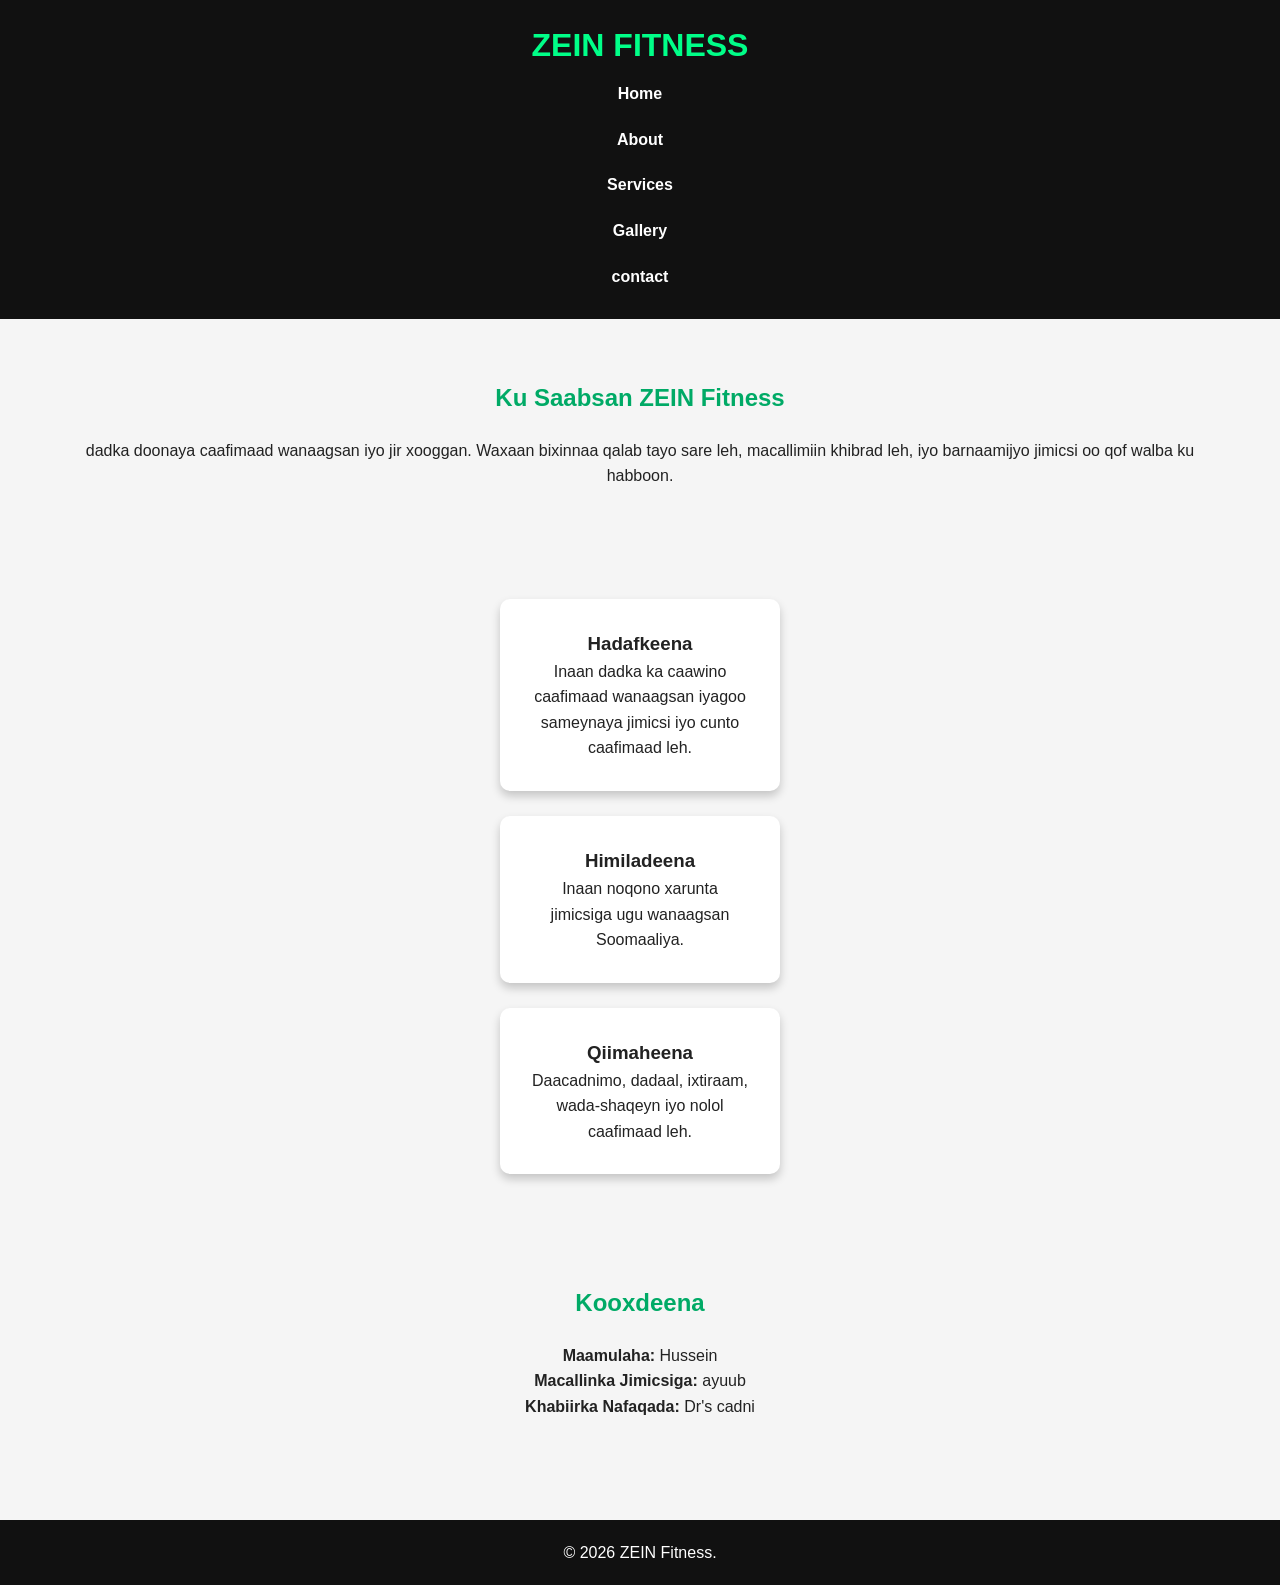
<file: about.html>
<!DOCTYPE html>
<html lang="so">
<head>
    <meta charset="UTF-8">
    <meta name="viewport" content="width=device-width, initial-scale=1.0">
    <title>Nagu Saabsan | ZEIN Fitness</title>

    <link rel="stylesheet" href="style.css">
</head>

<body>

<header>

    <h1>ZEIN FITNESS</h1>

    <nav>

        <ul>

            <li><a href="index.html">Home</a></li>

            <li><a href="about.html">About</a></li>

            <li><a href="services.html">Services</a></li>

            <li><a href="gallery.html">Gallery</a></li>

            <li><a href="contact.html">contact</a></li>

        </ul>

    </nav>

</header>

<div class="about-home">

    <h2>Ku Saabsan ZEIN Fitness</h2>

    <p>
        dadka doonaya caafimaad wanaagsan iyo jir xooggan.
        Waxaan bixinnaa qalab tayo sare leh, macallimiin khibrad leh,
        iyo barnaamijyo jimicsi oo qof walba ku habboon.
    </p>

</div>

<div class="features">

    <div class="box">

        <h3>Hadafkeena</h3>

        <p>
            Inaan dadka ka caawino caafimaad wanaagsan
            iyagoo sameynaya jimicsi iyo cunto caafimaad leh.
        </p>

    </div>

    <div class="box">

        <h3>Himiladeena</h3>

        <p>
            Inaan noqono xarunta jimicsiga ugu wanaagsan
            Soomaaliya.
        </p>

    </div>

    <div class="box">

        <h3>Qiimaheena</h3>

        <p>
            Daacadnimo, dadaal, ixtiraam,
            wada-shaqeyn iyo nolol caafimaad leh.
        </p>

    </div>

</div>

<div class="about-home">

    <h2>Kooxdeena</h2>

    <p><strong>Maamulaha:</strong> Hussein</p>

    <p><strong>Macallinka Jimicsiga:</strong> ayuub</p>

    <p><strong>Khabiirka Nafaqada:</strong> Dr's cadni</p>

</div>

<footer>

    <p>© 2026 ZEIN Fitness.</p>

</footer>

</body>
</html>
</file>
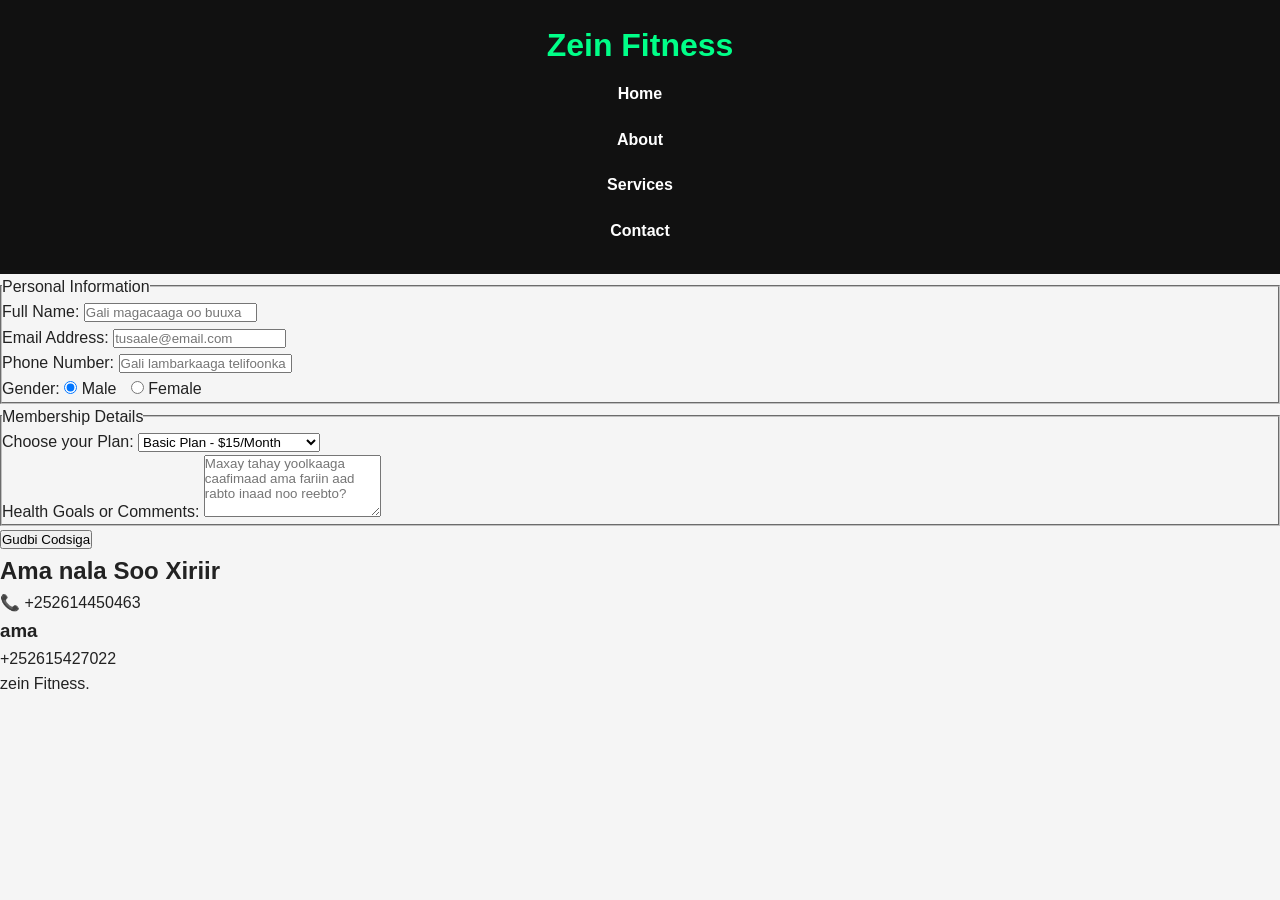
<file: contacts.html>
<!DOCTYPE html>
<html lang="so">
<head>
    <meta charset="UTF-8">
    <title>Contact</title>
    <link rel="stylesheet" href="style.css">
</head>
<body>

<header>
    <h1>Zein Fitness</h1>

    <nav>
        <ul>
        <li><a href="index.html">Home</a></li>
        <li><a href="about.html">About</a></li>
        <li><a href="services.html">Services</a></li>
        <li><a href="contact.html">Contact</a></li>
        </ul>
    </nav>
</header>
<form action="#" method="POST" class="gym-form">
                
            
                <fieldset>
                    <legend>Personal Information</legend>
                    
                    <div class="form-group">
                        <label for="fullname">Full Name:</label>
                        <input type="text" id="fullname" name="fullname" required placeholder="Gali magacaaga oo buuxa">
                    </div>
                    
                    <div class="form-group">
                        <label for="email">Email Address:</label>
                        <input type="email" id="email" name="email" required placeholder="tusaale@email.com">
                    </div>
                    
                    <div class="form-group">
                        <label for="phone">Phone Number:</label>
                        <input type="tel" id="phone" name="phone" required placeholder="Gali lambarkaaga telifoonka">
                    </div>

                    <div class="form-group-inline">
                        <label class="label-inline">Gender:</label>
                        <input type="radio" id="male" name="gender" value="male" checked>
                        <label for="male" style="margin-right: 10px;">Male</label>
                        
                        <input type="radio" id="female" name="gender" value="female">
                        <label for="female">Female</label>
                    </div>
                </fieldset>

        
                <fieldset>
                    <legend>Membership Details</legend>
                    
                    <div class="form-group">
                        <label for="plan">Choose your Plan:</label>
                        <select id="plan" name="plan">
                            <option value="basic">Basic Plan - $15/Month</option>
                            <option value="standard">Standard Plan - $25/Month</option>
                            <option value="vip">VIP Premium - $50/Month</option>
                        </select>
                    </div>
                    
                    <div class="form-group">
                        <label for="comments">Health Goals or Comments:</label>
                        <textarea id="comments" name="comments" rows="4" placeholder="Maxay tahay yoolkaaga caafimaad ama fariin aad rabto inaad noo reebto?"></textarea>
                    </div>
                </fieldset>

            
                <button type="submit" class="btn-submit">Gudbi Codsiga</button>
            </form>

<section class="zein">
    <h2>Ama nala Soo Xiriir</h2>

    <p>📞 +252614450463</p>
    <h3>ama</h3>
    <p>+252615427022</p>
    <p>zein Fitness.</p>
</section>

</body>
</html>
</file>
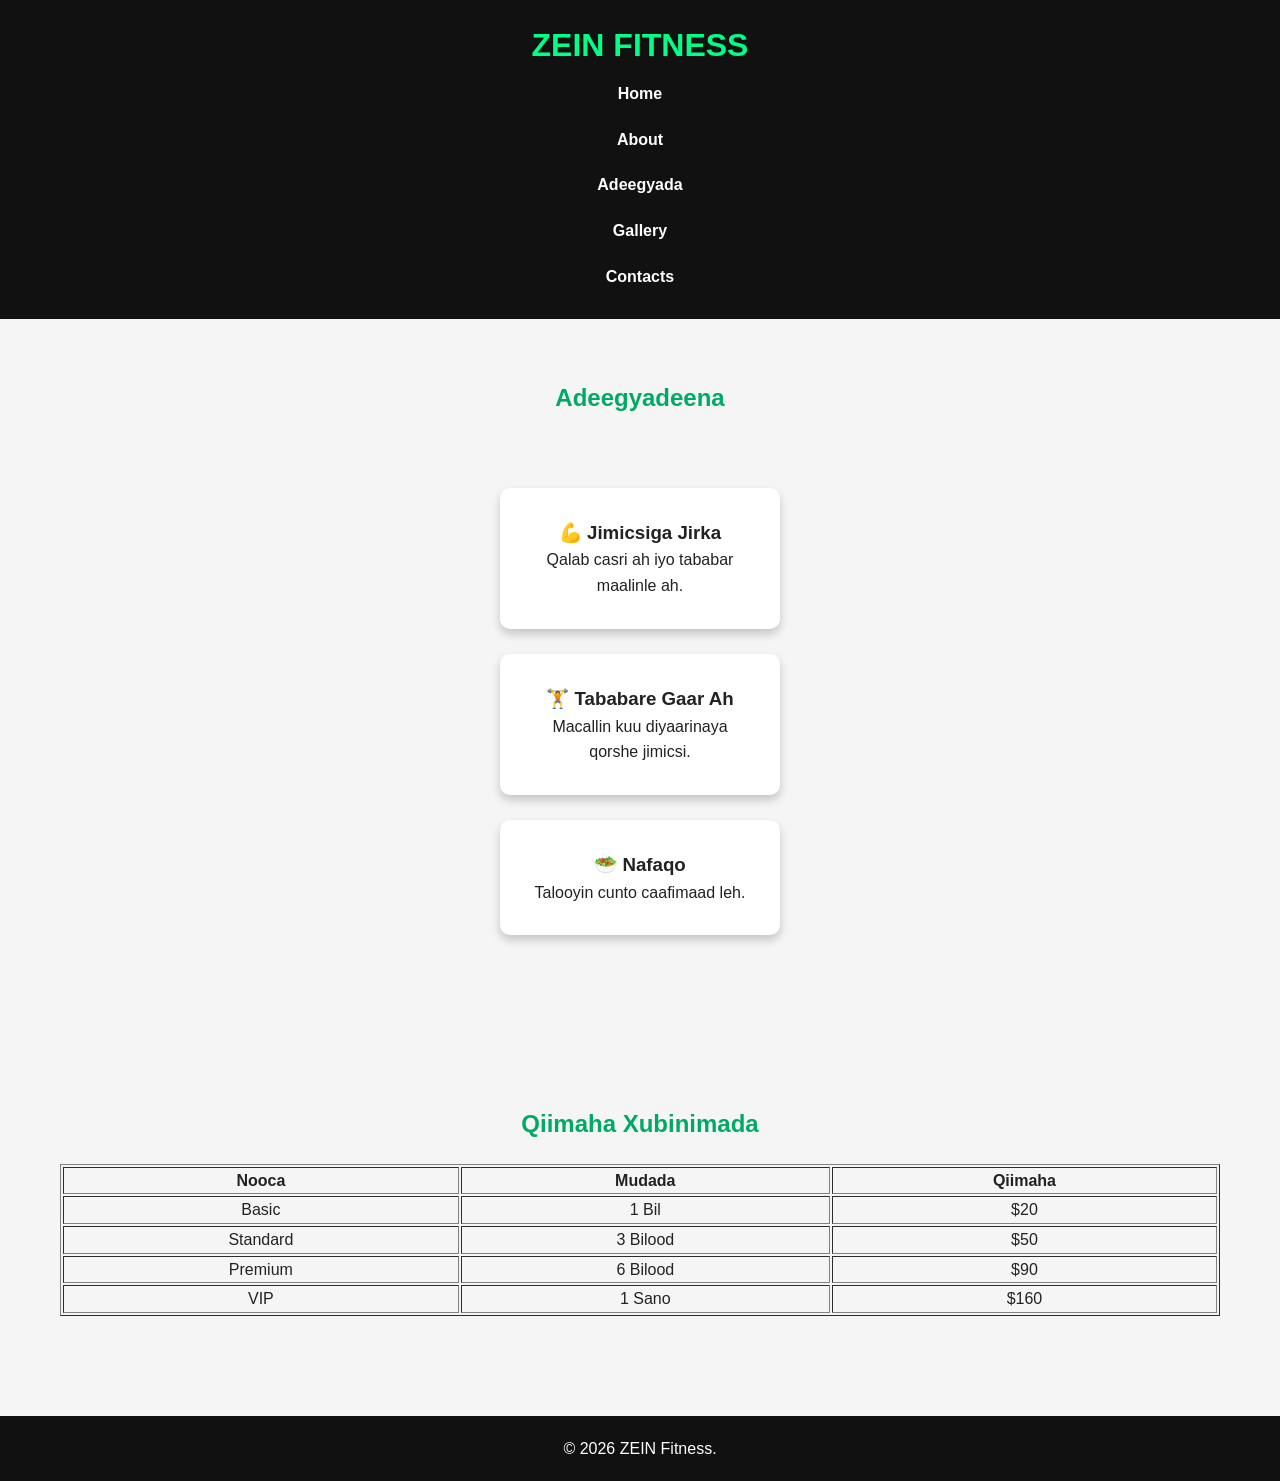
<file: services.html>
<!DOCTYPE html>
<html lang="so">
<head>
    <meta charset="UTF-8">
    <meta name="viewport" content="width=device-width, initial-scale=1.0">
    <title>Adeegyada | ZEIN Fitness</title>
    <link rel="stylesheet" href="style.css">
</head>

<body>

<header>
    <h1>ZEIN FITNESS</h1>

    <nav>
        <ul>
            <li><a href="index.html">Home</a></li>
            <li><a href="about.html">About</a></li>
            <li><a href="services.html">Adeegyada</a></li>
            <li><a href="gallery.html">Gallery</a></li>
            <li><a href="contact.html">Contacts</a></li>
        </ul>
    </nav>
</header>

<section class="about-home">

    <h2>Adeegyadeena</h2>

    <div class="features">

        <div class="box">
            <h3>💪 Jimicsiga Jirka</h3>
            <p>Qalab casri ah iyo tababar maalinle ah.</p>
        </div>

        <div class="box">
            <h3>🏋️ Tababare Gaar Ah</h3>
            <p>Macallin kuu diyaarinaya qorshe jimicsi.</p>
        </div>

        <div class="box">
            <h3>🥗 Nafaqo</h3>
            <p>Talooyin cunto caafimaad leh.</p>
        </div>

    </div>

</section>

<section class="about-home">

    <h2>Qiimaha Xubinimada</h2>

    <table border="1" width="100%" cellpadding="10">

        <tr>
            <th>Nooca</th>
            <th>Mudada</th>
            <th>Qiimaha</th>
        </tr>

        <tr>
            <td>Basic</td>
            <td>1 Bil</td>
            <td>$20</td>
        </tr>

        <tr>
            <td>Standard</td>
            <td>3 Bilood</td>
            <td>$50</td>
        </tr>

        <tr>
            <td>Premium</td>
            <td>6 Bilood</td>
            <td>$90</td>
        </tr>

        <tr>
            <td>VIP</td>
            <td>1 Sano</td>
            <td>$160</td>
        </tr>

    </table>

</section>

<footer>
    <p>© 2026 ZEIN Fitness.</p>
</footer>

</body>
</html>
</file>
<file: style.css>
*{
    margin:0;
    padding:0;
    box-sizing:border-box;
    font-family:'Poppins',sans-serif;
}

body{
    background:#f5f5f5;
    color:#222;
    line-height:1.6;
}
header{
    background:#111;
    color:white;
    display:flex;
    justify-content:space-between;
    align-items:center;
    padding:20px 60px;
    position:sticky;
    top:0;
}

header h1{
    color:#00ff88;
}

nav ul{
    display:flex;
    list-style:none;
}

nav ul li{
    margin-left:20px;
}

nav ul li a{
    color:white;
    text-decoration:none;
    font-weight:bold;
    transition:0.3s;
}

nav ul li a:hover{
    color:#00ff88;
}

.hero{
    height:90vh;
    background:url("images/gym1.jpg") center/cover no-repeat;
    display:flex;
    flex-direction:column;
    justify-content:center;
    align-items:center;
    text-align:center;
    color:white;
}

.hero h2{
    color: black;
    font-size:55px;
}

.hero p{
    color: black;
    font-size:20px;
    margin:20px;
}

.btn{
    background:#00ff88;
    color:black;
    text-decoration:none;
    padding:12px 30px;
    border-radius:5px;
    font-weight:bold;
}

.btn:hover{
    background:white;
}
.about-home{
    padding:60px;
    text-align:center;
}

.about-home h2{
    color:#00aa66;
    margin-bottom:20px;
}
.features{
    display:flex;
    justify-content:center;
    gap:25px;
    padding:50px;
    flex-wrap:wrap;
}

.box{
    width:280px;
    background:white;
    padding:30px;
    border-radius:10px;
    text-align:center;
    box-shadow:0 5px 10px rgba(0,0,0,.2);
    transition:.3s;
}

.box:hover{
    transform:translateY(-10px);
}
footer{
    background:#111;
    color:white;
    text-align:center;
    padding:20px;
    margin-top:40px;
}
header{
    flex-direction:column;
}

nav ul{
    flex-direction:column;
    text-align:center;
}

nav ul li{
    margin:10px 0;
}

.hero h2{
    font-size:35px;
}

.features{
    flex-direction:column;
    align-items:center;
}

.gallery{
    display:grid;
    grid-template-columns:repeat(auto-fit,minmax(250px,1fr));
    gap:20px;
    padding:40px;
}

.gallery img{
    width:100%;
    height:250px;
    object-fit:cover;
    border-radius:10px;
    box-shadow:0 5px 10px rgba(0,0,0,.3);
    transition:.4s;
}

.gallery img:hover{
    transform:scale(1.05);
}
</file>
